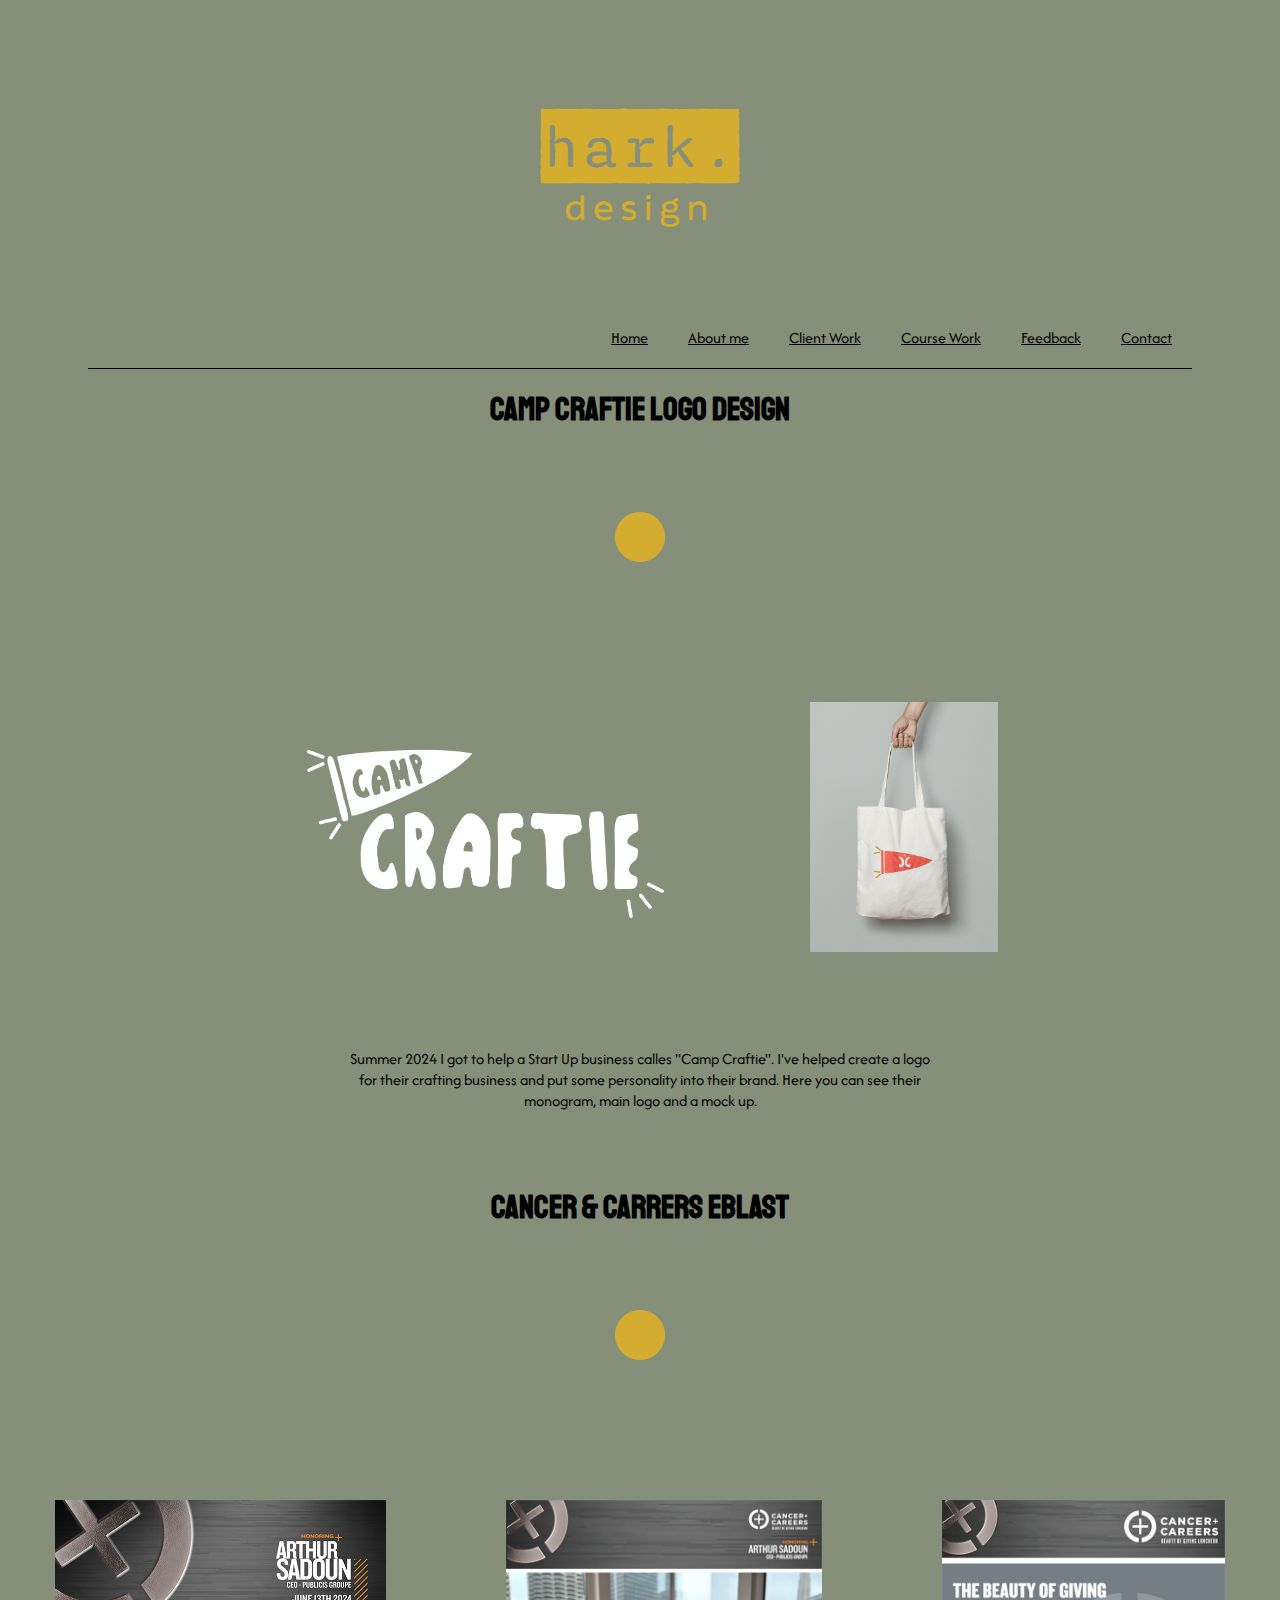
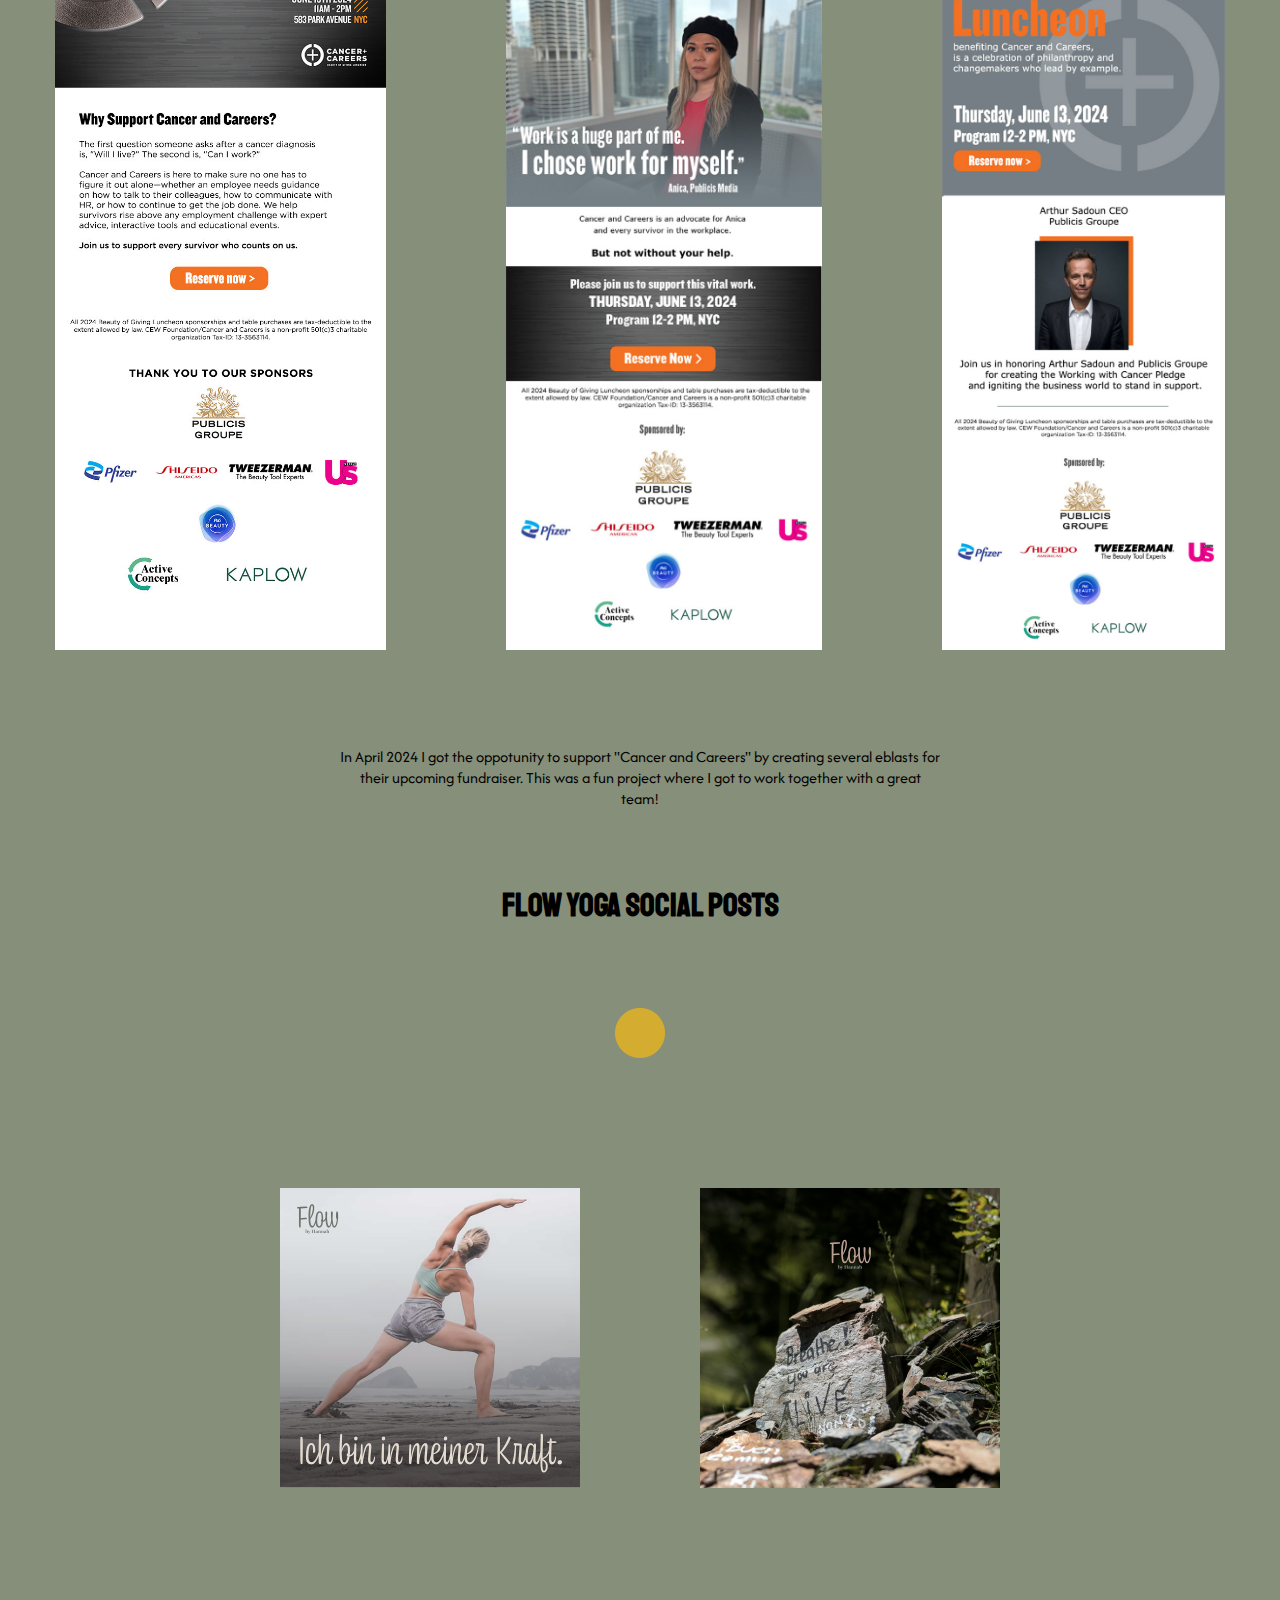
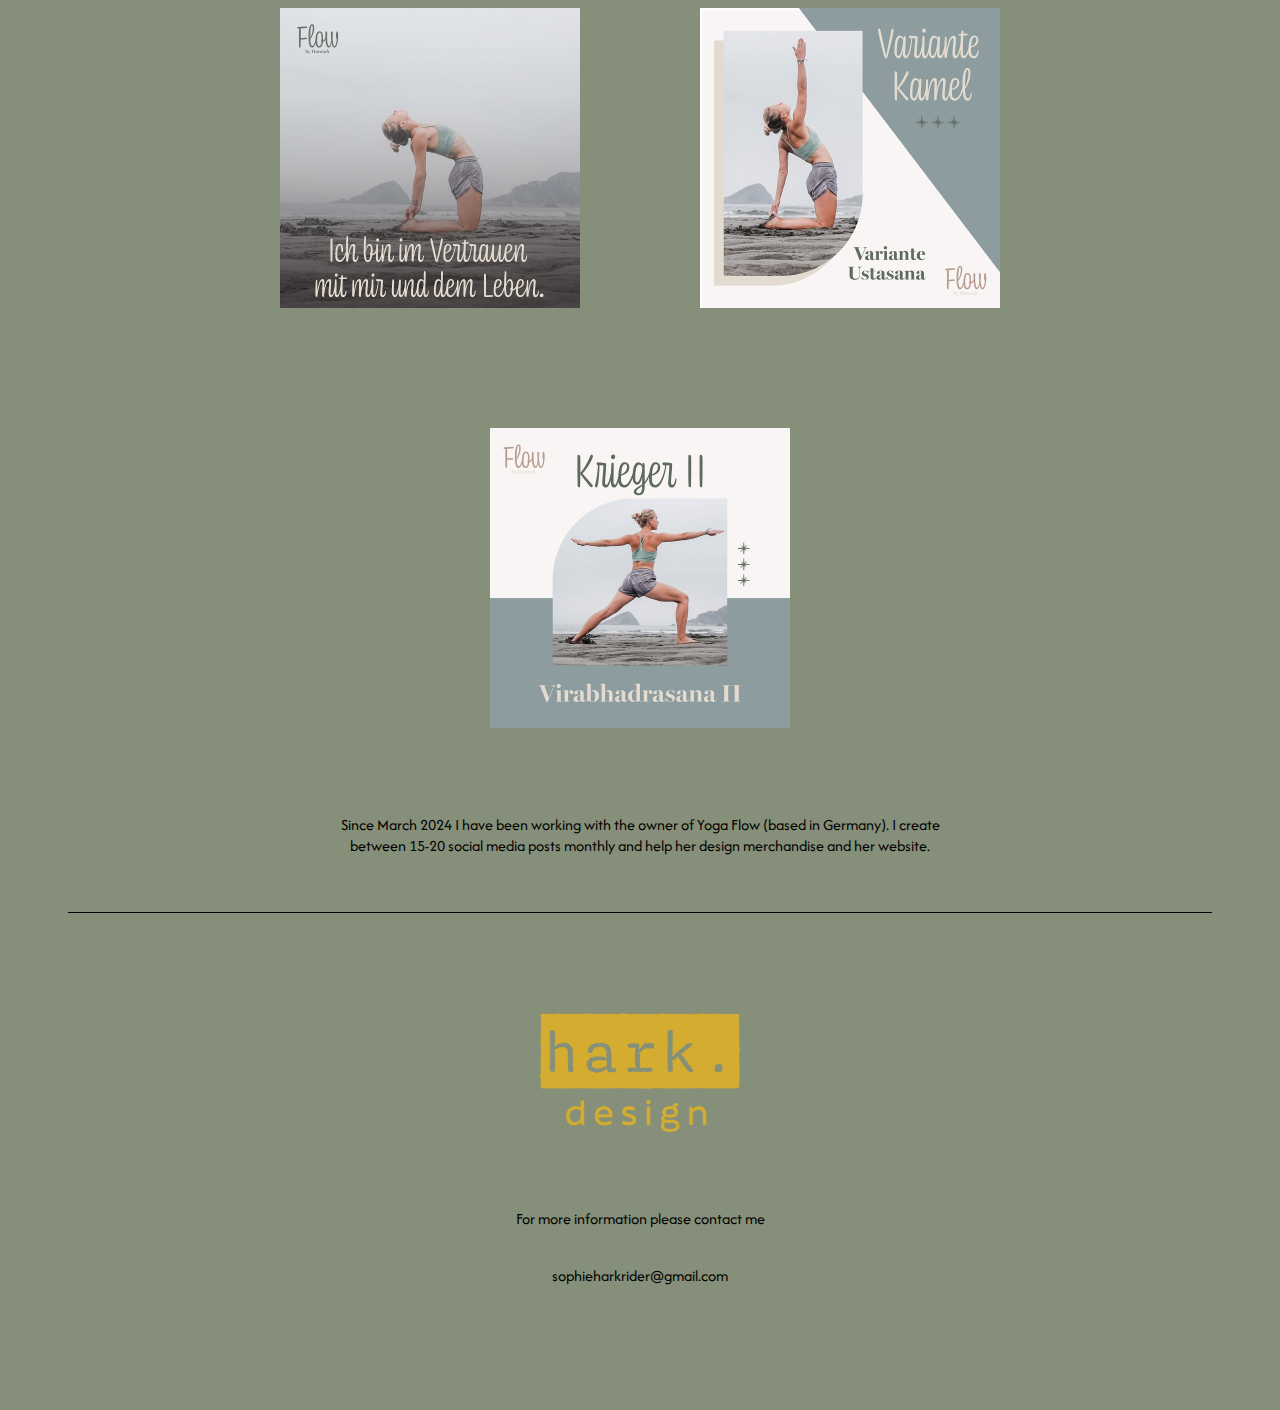
<file: Client.html>
<!DOCTYPE html>
<html lang="en">
  <head>
    <meta charset="utf-8">
    <title>Hark Design Client Work</title>
  <link rel="stylesheet" href="styles.css">
  <script src="https://code.jquery.com/jquery-3.7.1.min.js" integrity="sha256-/JqT3SQfawRcv/BIHPThkBvs0OEvtFFmqPF/lYI/Cxo=" crossorigin="anonymous"></script>
  <script src="script.js"></script>
    <link href="https://fonts.googleapis.com/css2?family=Afacad+Flux:wght@100..1000&display=swap" rel="stylesheet">
    <link href="https://fonts.googleapis.com/css2?family=Staatliches&display=swap" rel="stylesheet">
</head>
<body>
    <nav>
        <section>
            <div class="harklogo">
                <img src="img/harklogo.png" alt="harklogo">
            </div>
        </section>
            <ul>
                <a href="index.html">Home</a>
                <a href="About.html">About me</a>
                <a href="Client.html">Client Work</a>
                <a href="Course.html">Course Work</a>
                <a href="Feedback.html">Feedback</a>
               <a href="Contact.html">Contact</a>
            </ul>
    </nav>
        <h1>Camp Craftie Logo Design</h1>
        <section>
            <img class="dot" src="img/Dot.png" alt="dot">
        </section>
    <div class="ClientGalleryA">
        <img src="img/Finals_CampCraftie_PrimaryLogo.png">
        <img src="img/Client_01c.png">
    </div>

<section>  
    <div class="paragraph">
        <p>
            Summer 2024 I got to help a Start Up business calles "Camp Craftie". I've helped create a logo for their crafting business and put some personality into their brand. 
            Here you can see their monogram, main logo and a mock up. 
        </p>
    </div>
</section>

<h1>Cancer & Carrers Eblast</h1>
<section>
    <img class="dot" src="img/Dot.png" alt="dot">
</section>
    <div class="ClientGalleryB">
        <img src="img/Client_02a.jpg">
        <img src="img/Clien_02b.jpg">
        <img src="img/Client_02c.jpg">
    </div>

<section>  
    <div class="paragraph">
        <p>
            In April 2024 I got the oppotunity to support "Cancer and Careers" by creating several eblasts for their upcoming fundraiser. This was a fun project where I got to work together with
            a great team!
        </p>
    </div>
</section>


<h1>Flow Yoga Social Posts</h1>
<section>
    <img class="dot" src="img/Dot.png" alt="dot">
</section>

    <div class="ClientGalleryC">
        <img src="img/Client_03a.png">
        <img src="img/Client_03b.png">
        <img src="img/Client_03c.png">
        <img src="img/Client_03d.png">
        <img src="img/Client_03e.png">
    </div> 

<section>  
    <div class="paragraph">
        <p>
            Since March 2024 I have been working with the owner of Yoga Flow (based in Germany). I create between 15-20 social media posts monthly and help her design merchandise and her website.
        </p>
    </div>
</section>

<footer>
    <section>
        <div class="harklogo">
            <img src="img/harklogo.png" alt="harklogo">
        </div>
    </section>
    <section>  
        <div class="paragraph">
    <p>For more information please contact me</p>
    <p>sophieharkrider@gmail.com</p>
        </div>
    </section>
</footer>

</body>
</html>
</file>
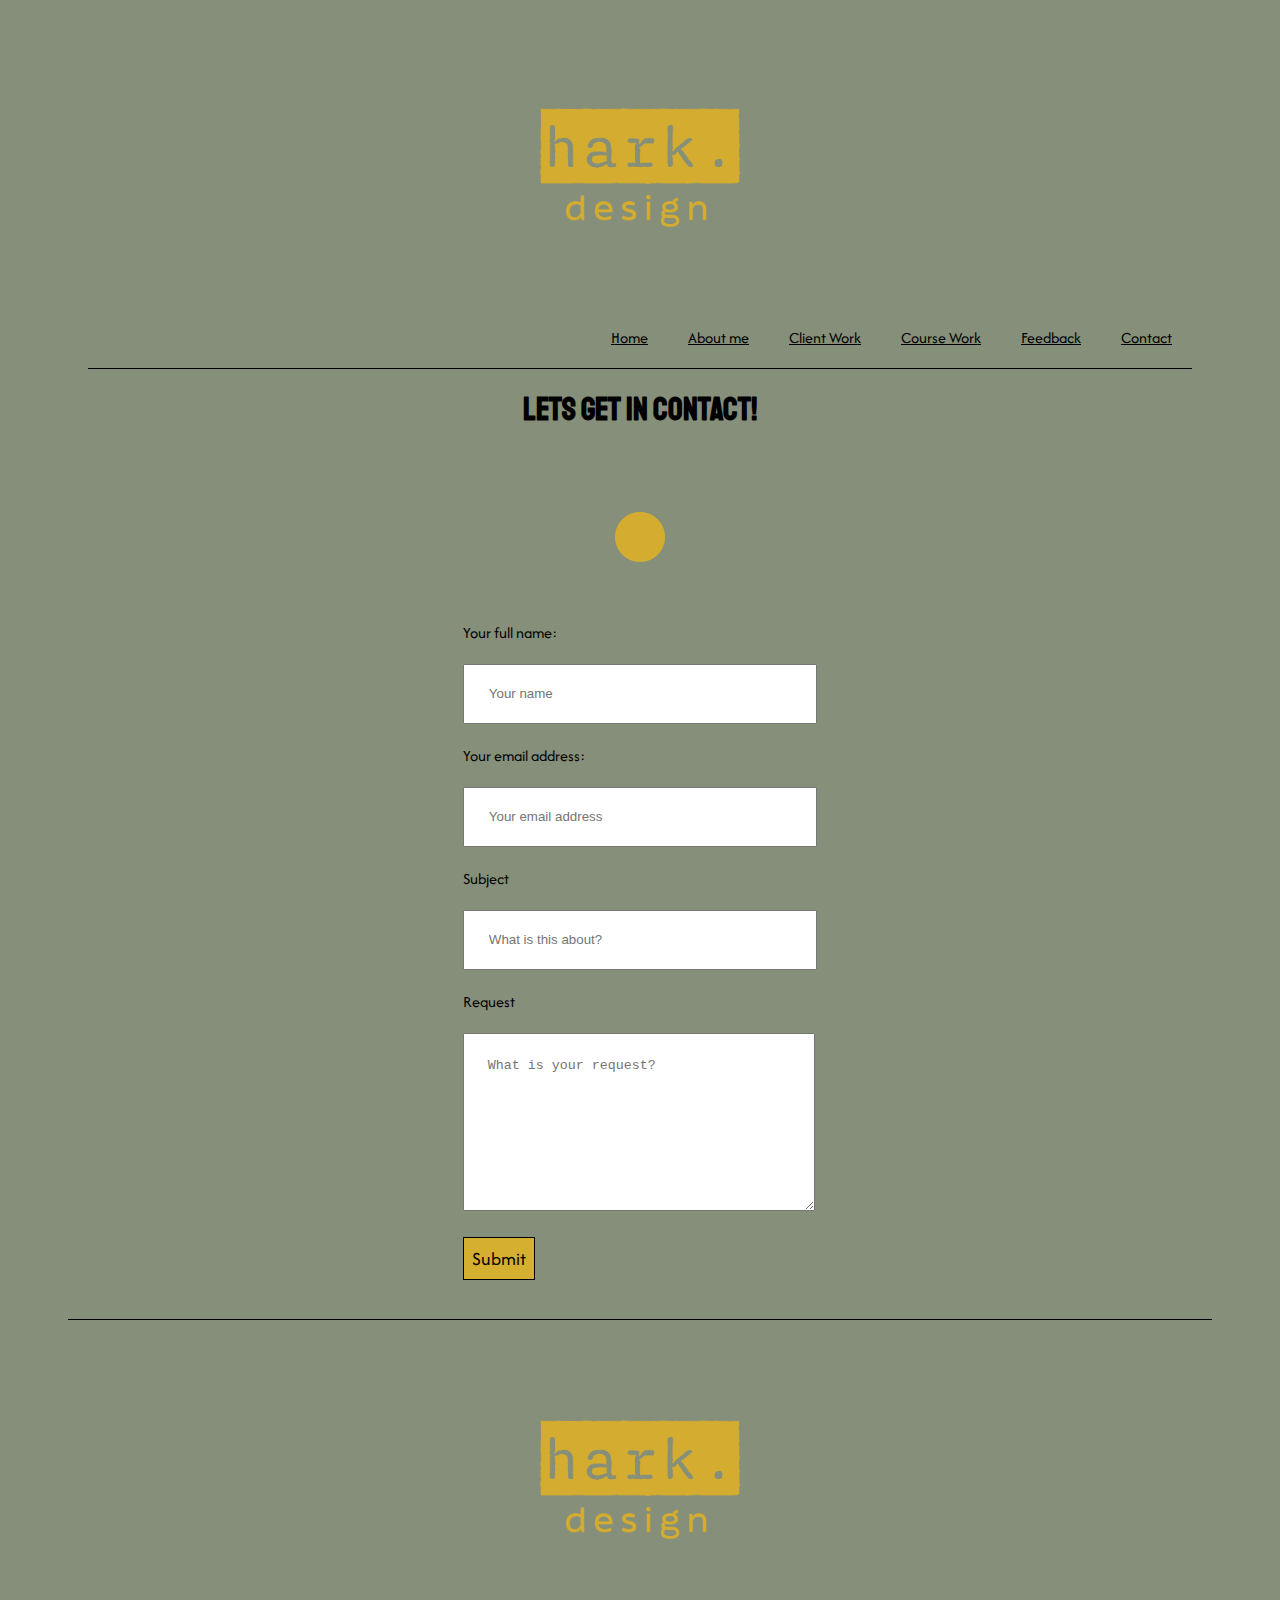
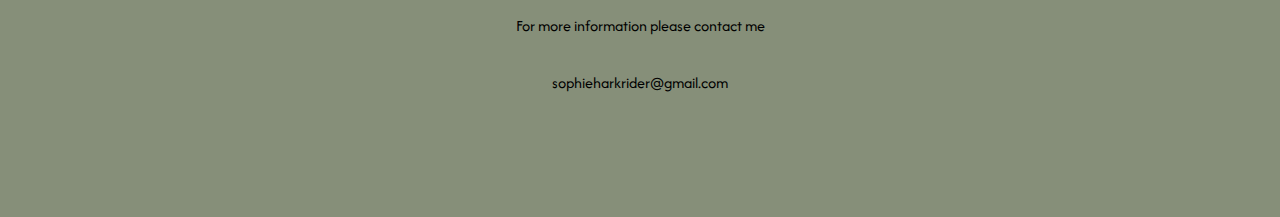
<file: Contact.html>
<!DOCTYPE html>
<html lang="en">
  <head>
    <meta charset="utf-8">
    <title>Hark Design Contact</title>
  <link rel="stylesheet" href="styles.css">
  <link href="https://fonts.googleapis.com/css2?family=Afacad+Flux:wght@100..1000&display=swap" rel="stylesheet">
    <link href="https://fonts.googleapis.com/css2?family=Staatliches&display=swap" rel="stylesheet">
    <script src="https://ajax.googleapis.com/ajax/libs/jquery/3.7.1/jquery.min.js"></script>
  <script src="script.js"></script>

</head>

<body>
    <nav>
        <section>
            <div class="harklogo">
                <img src="img/harklogo.png" alt="harklogo">
            </div>
        </section>
            <ul>
                <a href="index.html">Home</a>
                <a href="About.html">About me</a>
                <a href="Client.html">Client Work</a>
                <a href="Course.html">Course Work</a>
                <a href="Feedback.html">Feedback</a>
               <a href="Contact.html">Contact</a>
            </ul>
    </nav>

    <h1>Lets get in contact!</h1>
    <section>
        <img class="dot" src="img/Dot.png" alt="dot">
    </section>

    <div class="form">
        <form action="mailto:sophieharkrider@gmail.com" method="post" enctype="text/plain">
            <label for="fname">Your full name:</label><br><br>
            <input type="text" id="fname" name="fname" placeholder="Your name"><br><br>
            <label for="email">Your email address:</label><br><br>
            <input type="text" id="email" name="email" placeholder="Your email address"><br><br>
            <label for="Subject">Subject</label><br><br>
            <input type="text" id="subject" name="subject" placeholder="What is this about?"><br><br>
            <label for="request">Request</label><br><br>
            <textarea type="request" id="request" name="request" placeholder="What is your request?"></textarea><br><br>
<input class="ButtonForm" type="Submit" value="Submit"><br><br>
        </form>


    </div>
    <br>
    <footer>
        <section>
            <div class="harklogo">
                <img src="img/harklogo.png" alt="harklogo">
            </div>
        </section>
        <section>  
            <div class="paragraph">
        <p>For more information please contact me</p>
        <p>sophieharkrider@gmail.com</p>
            </div>
        </section>
    </footer>
    </body>
    </html>
</file>
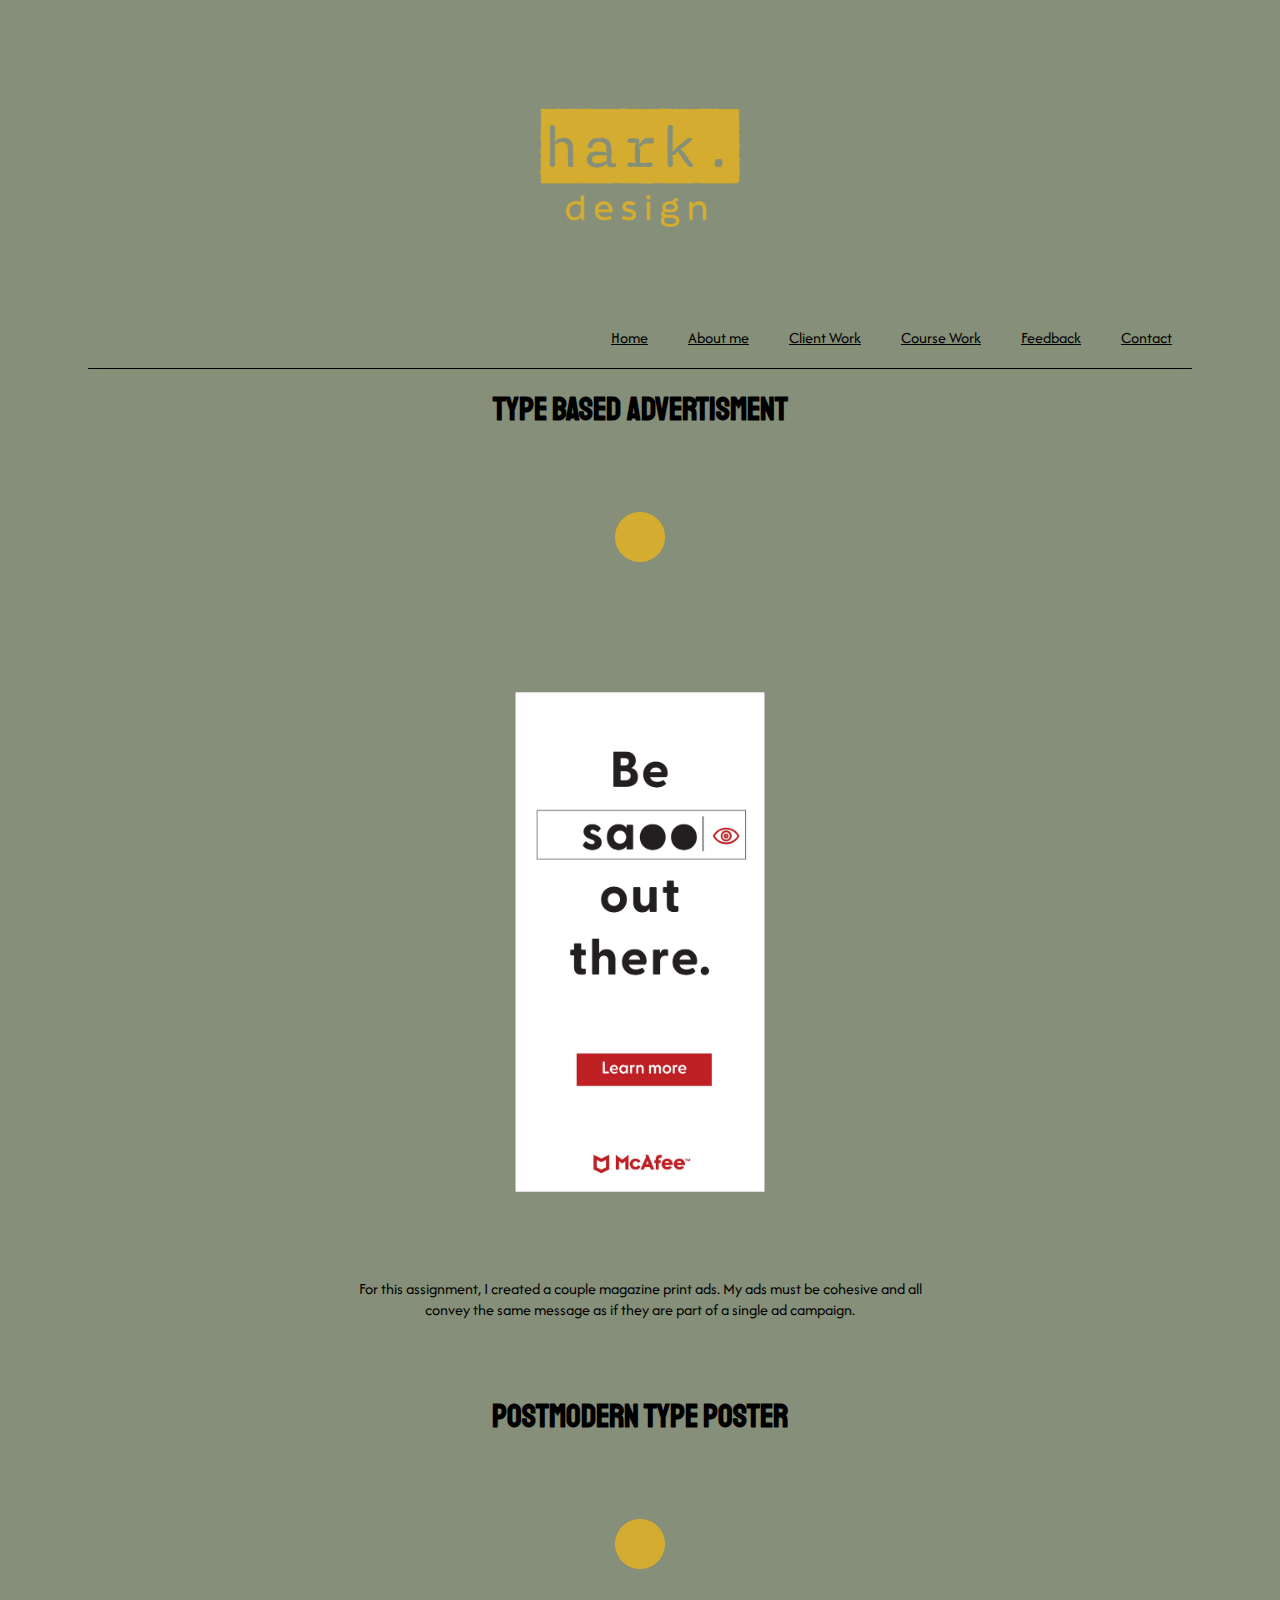
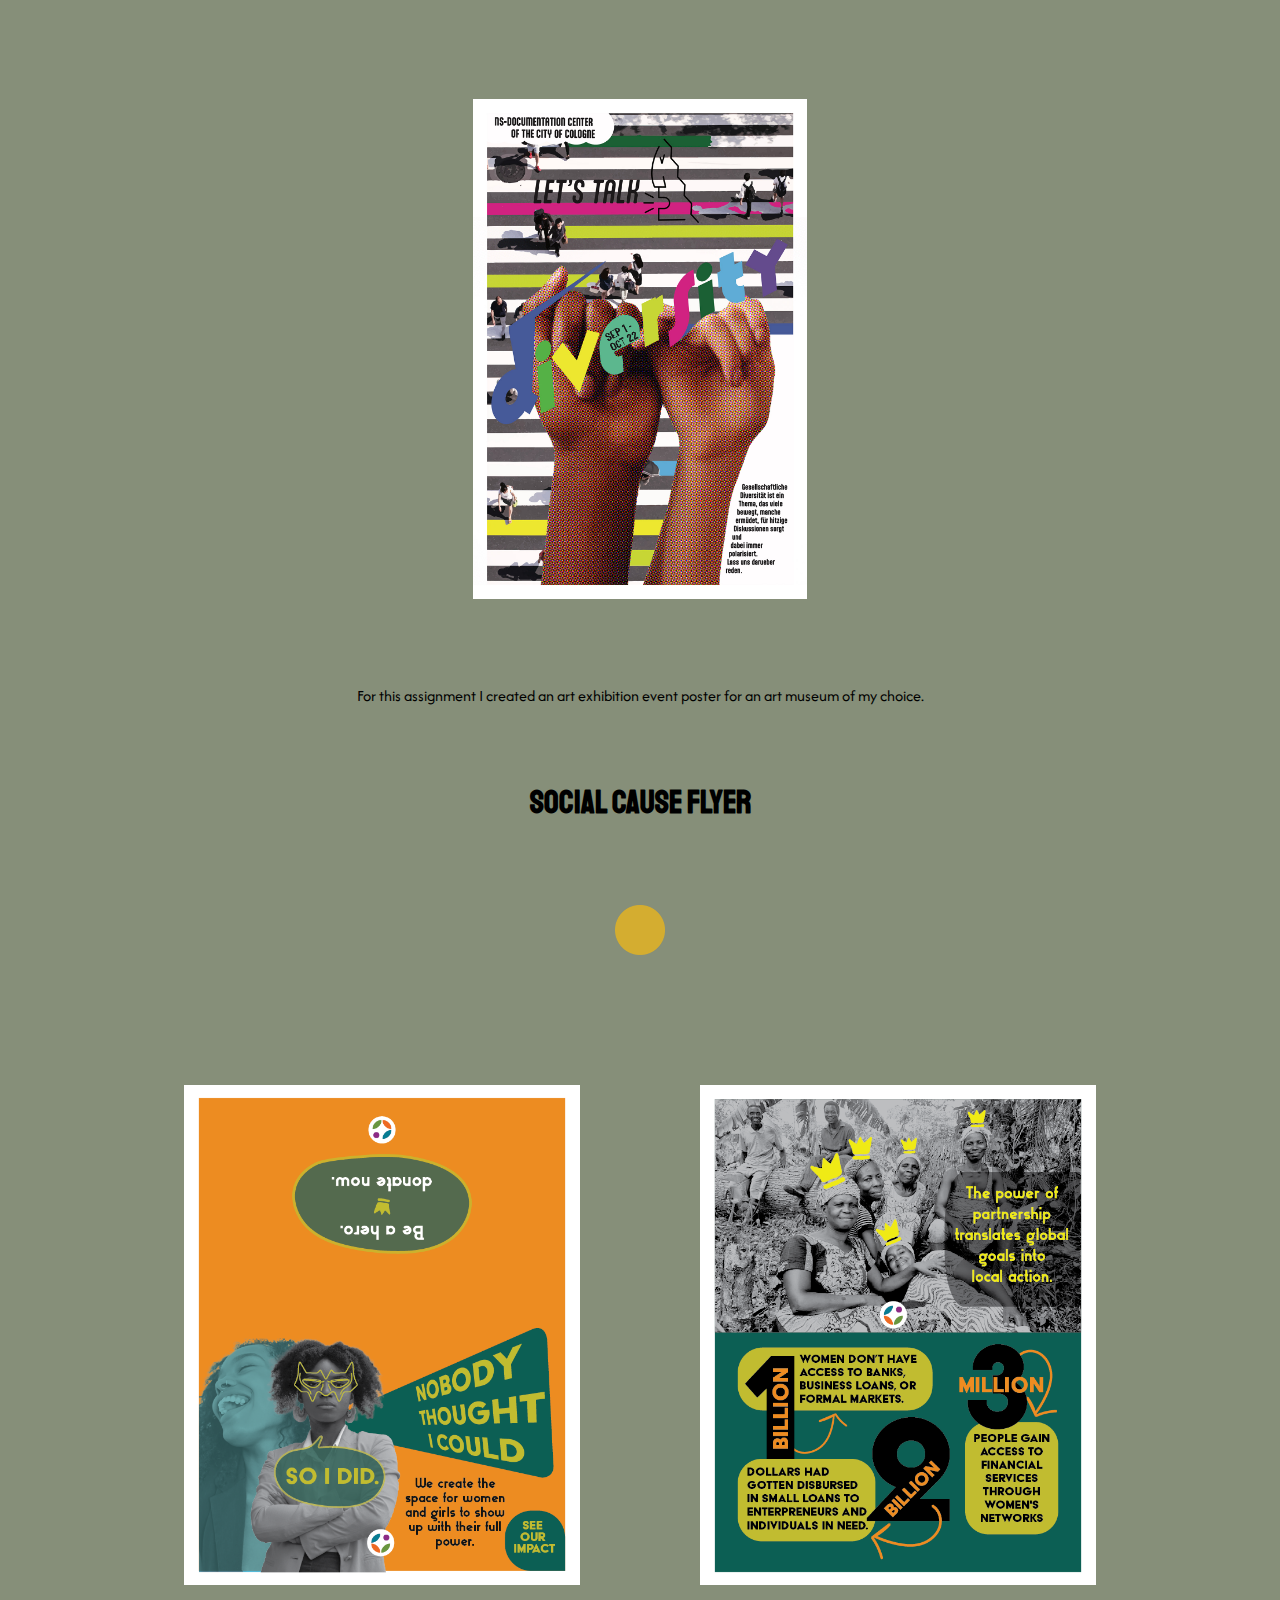
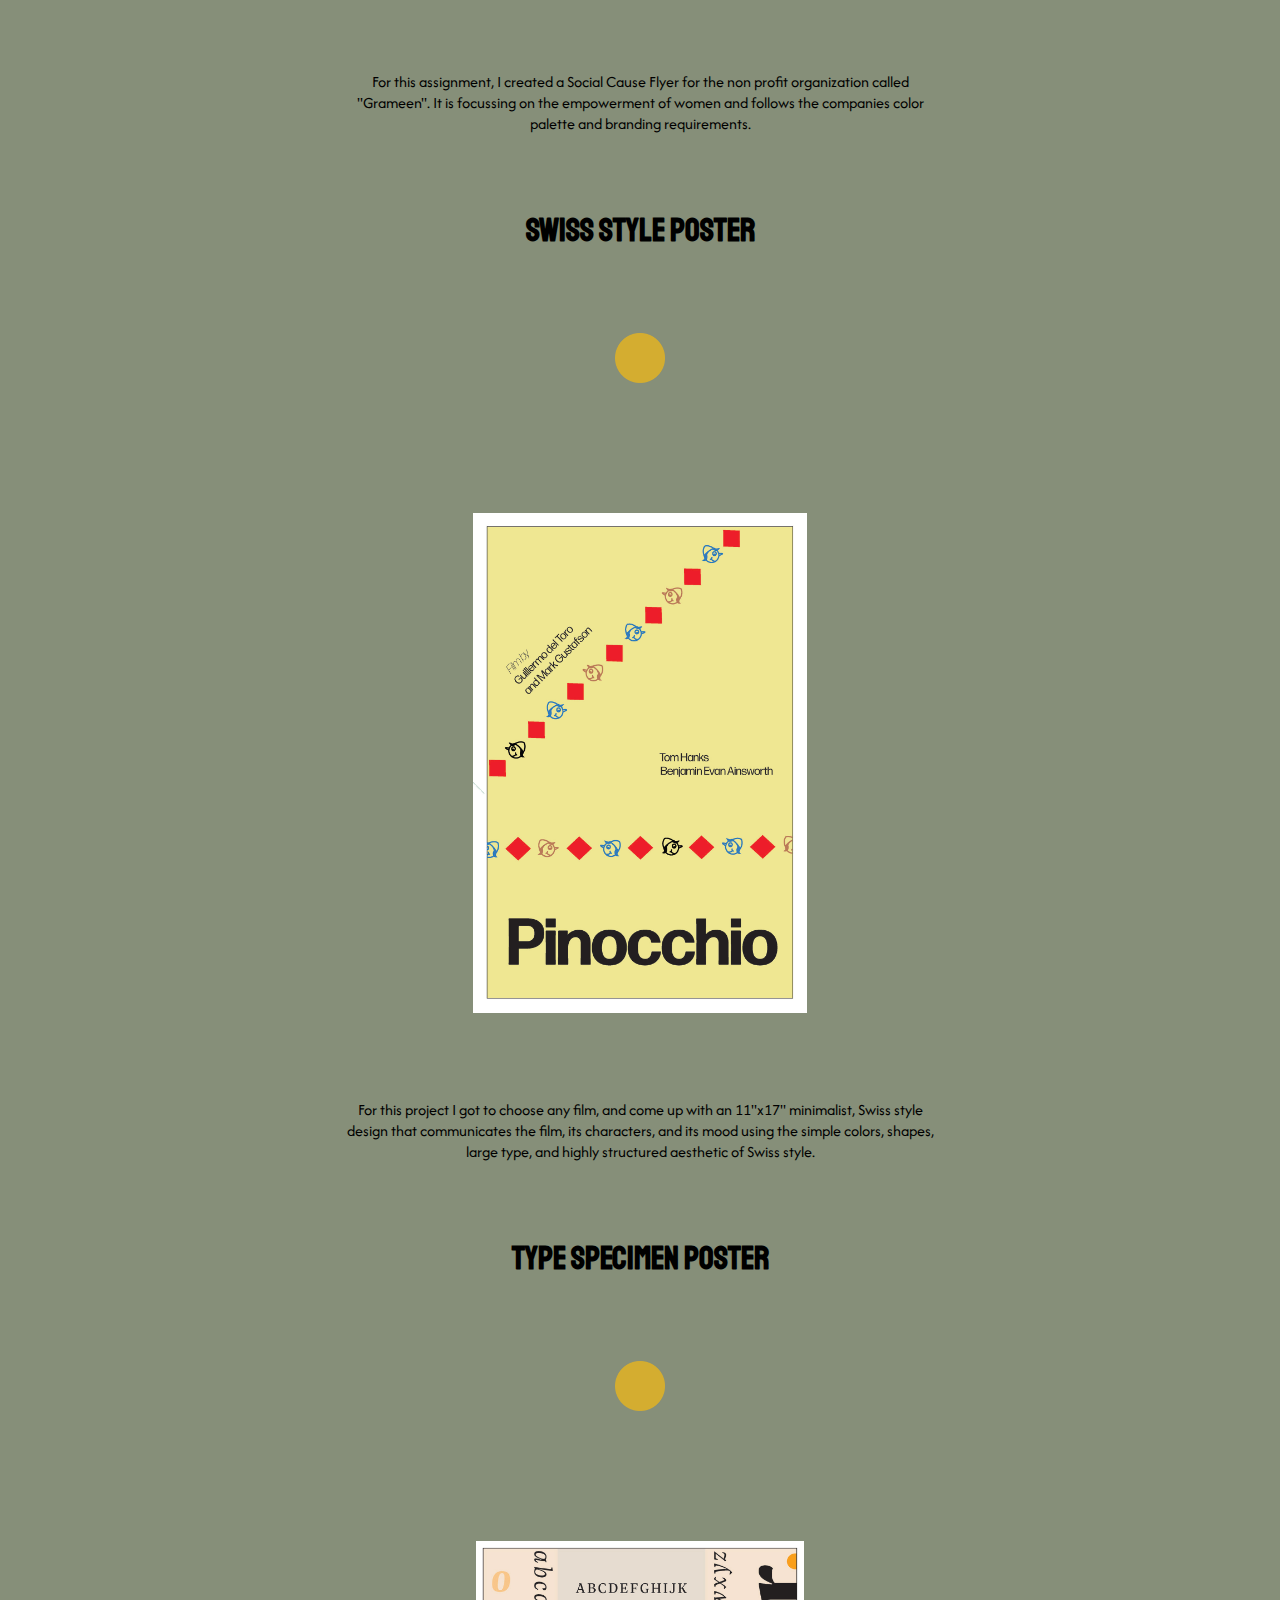
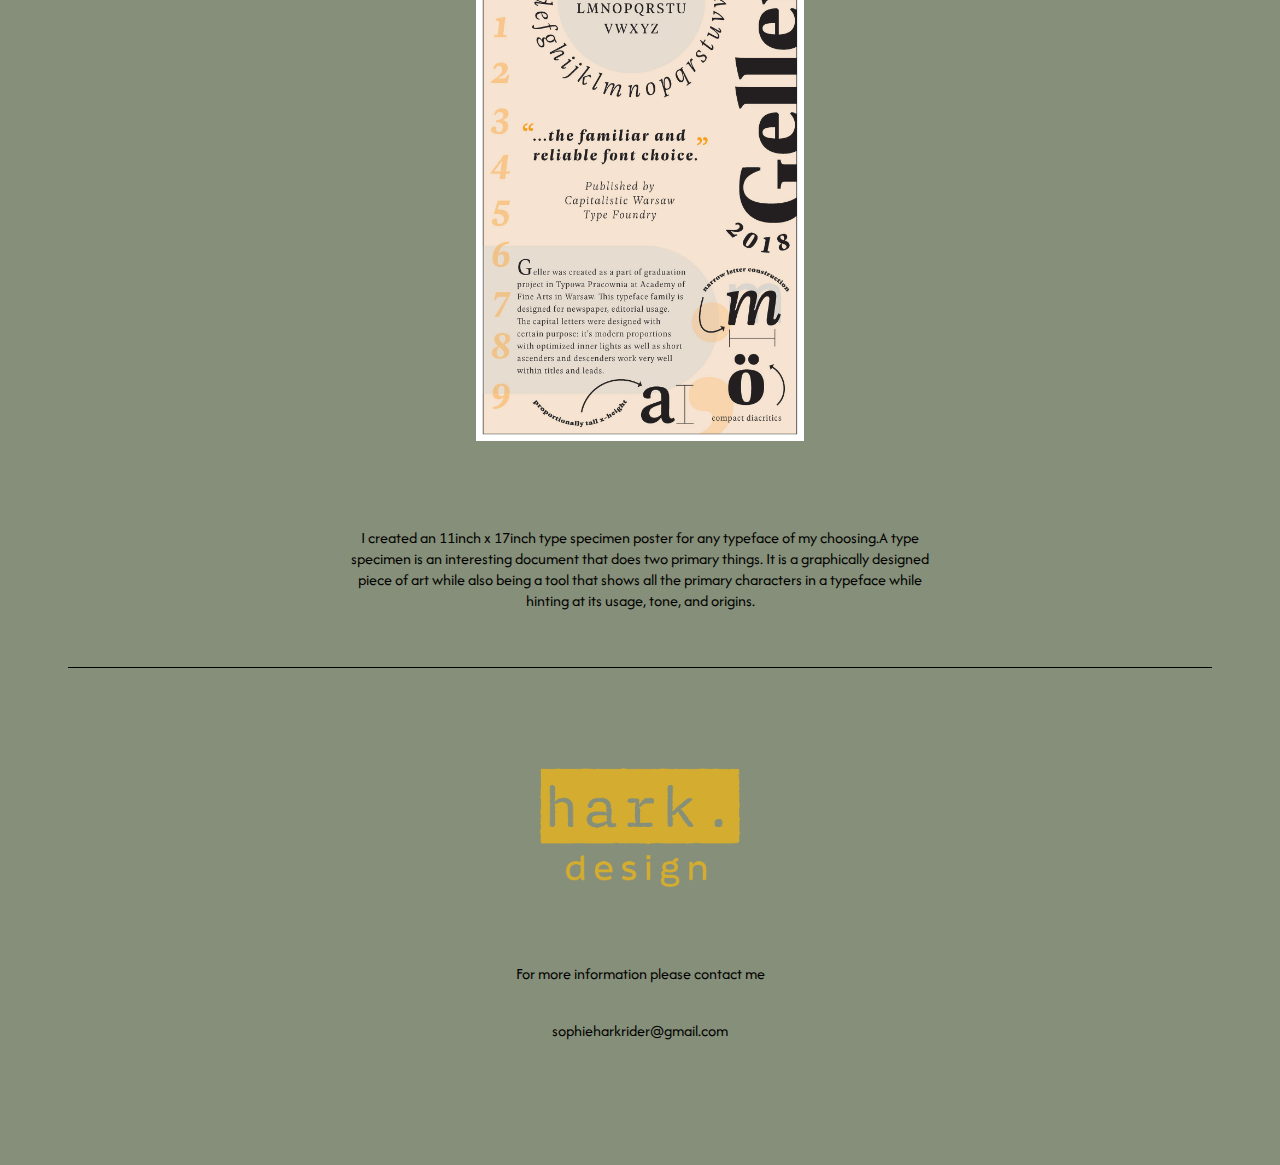
<file: Course.html>
<!DOCTYPE html>
<html lang="en">
  <head>
    <meta charset="utf-8">
    <title>Hark Design Course Work</title>
  <link rel="stylesheet" href="styles.css">
  <script src="https://code.jquery.com/jquery-3.7.1.min.js" integrity="sha256-/JqT3SQfawRcv/BIHPThkBvs0OEvtFFmqPF/lYI/Cxo=" crossorigin="anonymous"></script>
  <script src="script.js"></script>
    <link href="https://fonts.googleapis.com/css2?family=Afacad+Flux:wght@100..1000&display=swap" rel="stylesheet">
    <link href="https://fonts.googleapis.com/css2?family=Staatliches&display=swap" rel="stylesheet">
</head>
<body>
    <nav>
        <section>
            <div class="harklogo">
                <img src="img/harklogo.png" alt="harklogo">
            </div>
        </section>
            <ul>
                <a href="index.html">Home</a>
                <a href="About.html">About me</a>
                <a href="Client.html">Client Work</a>
                <a href="Course.html">Course Work</a>
                <a href="Feedback.html">Feedback</a>
               <a href="Contact.html">Contact</a>
            </ul>
    </nav>
    <h1>Type based advertisment</h1>
    <section>
        <img class="dot" src="img/Dot.png" alt="dot">
    </section>
    <div class="CourseGalleryA">
        <img src="img/Course_01.jpg">
    </div>

<section>  
    <div class="paragraph">
        <p>
            For this assignment, I created a couple magazine print ads. 
            My ads must be cohesive and all convey the same message as if they are part of a single ad campaign.
        </p>
    </div>
</section>

<h1>Postmodern Type Poster</h1>
<section>
    <img class="dot" src="img/Dot.png" alt="dot">
</section>
    <div class="CourseGalleryA">
        <img src="img/Course_02.jpg">
    </div>

<section>  
    <div class="paragraph">
        <p>
            For this assignment I created an art exhibition event poster for an art museum of my choice.
        </p>
    </div>
</section>

<h1>Social Cause Flyer</h1>
<section>
    <img class="dot" src="img/Dot.png" alt="dot">
</section>
    <div class="CourseGalleryA">
        <img src="img/Course_03a.png">
        <img src="img/Course_03b.png">

    </div>

<section>  
    <div class="paragraph">
        <p>
            For this assignment, I created a Social Cause Flyer for the non profit organization called "Grameen". It is focussing on the empowerment of women and follows
            the companies color palette and branding requirements. 
        </p>
    </div>
</section>

<h1>Swiss Style Poster</h1>
<section>
    <img class="dot" src="img/Dot.png" alt="dot">
</section>
    <div class="CourseGalleryA">
        <img src="img/Course_04.jpg">

    </div>

<section>  
    <div class="paragraph">
        <p>
            For this project I got to choose any film, and come up with an 11"x17" minimalist, 
            Swiss style design that communicates the film, its characters, 
            and its mood using the simple colors, shapes, large type, and highly structured aesthetic of Swiss style.
        </p>
    </div>
</section>

<h1>Type Specimen Poster</h1>
<section>
    <img class="dot" src="img/Dot.png" alt="dot">
</section>
    <div class="CourseGalleryA">
        <img src="img/Course_05.jpg">

    </div>

<section>  
    <div class="paragraph">
        <p>
            I created an 11inch x 17inch type specimen poster for any typeface of my choosing.A type specimen 
            is an interesting document that does two primary things. It is a graphically designed piece of art 
            while also being a tool that shows all the primary characters in a typeface while hinting at its usage, tone, and origins.
        </p>
    </div>
</section>

    <footer>
        <section>
            <div class="harklogo">
                <img src="img/harklogo.png" alt="harklogo">
            </div>
        </section>
        <section>  
            <div class="paragraph">
        <p>For more information please contact me</p>
        <p>sophieharkrider@gmail.com</p>
            </div>
        </section>
    </footer>
    
    </body>
    </html>
</file>
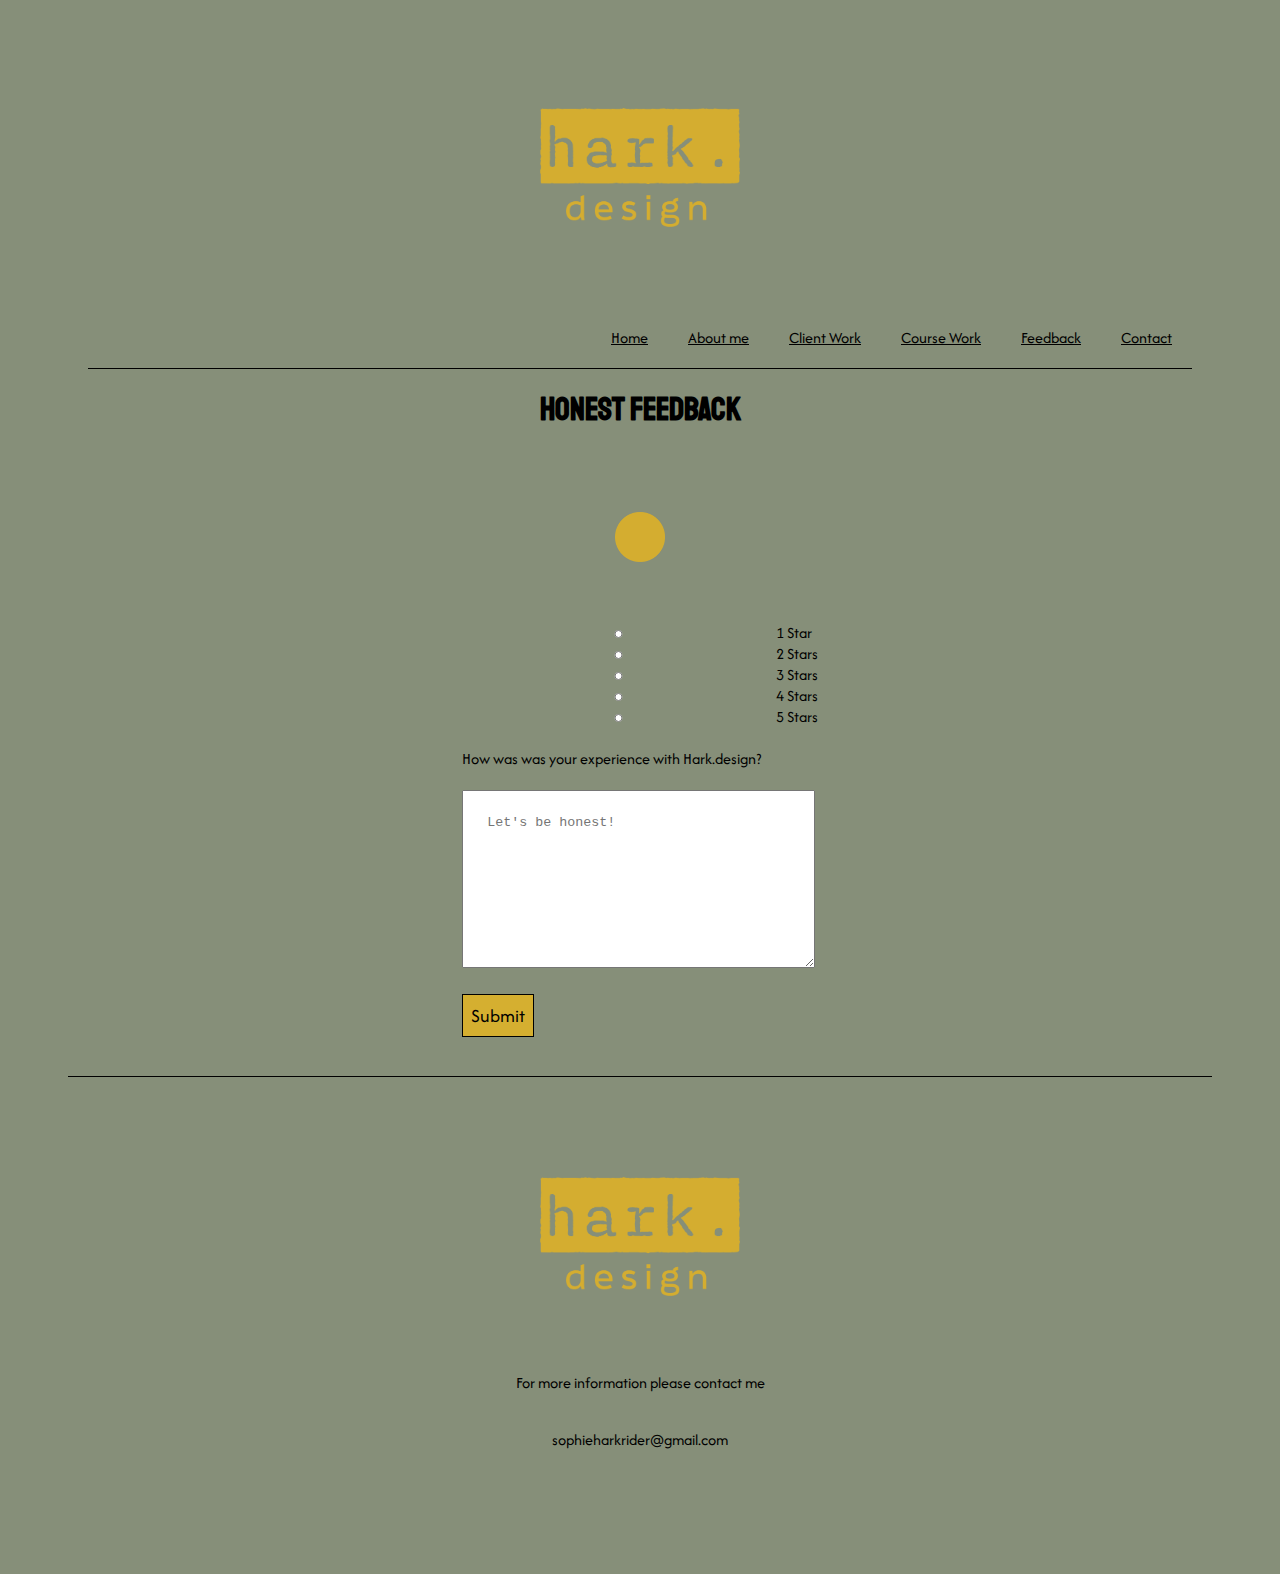
<file: Feedback.html>
<!DOCTYPE html>
<html lang="en">
  <head>
    <meta charset="utf-8">
    <title>Hark Design Feedback</title>
  <link rel="stylesheet" href="styles.css">
  <link href="https://fonts.googleapis.com/css2?family=Afacad+Flux:wght@100..1000&display=swap" rel="stylesheet">
    <link href="https://fonts.googleapis.com/css2?family=Staatliches&display=swap" rel="stylesheet">
    <script src="https://ajax.googleapis.com/ajax/libs/jquery/3.7.1/jquery.min.js"></script>
  <script src="script.js"></script>

</head>

<body>
    <nav>
        <section>
            <div class="harklogo">
                <img src="img/harklogo.png" alt="harklogo">
            </div>
        </section>
            <ul>
                <a href="index.html">Home</a>
                <a href="About.html">About me</a>
                <a href="Client.html">Client Work</a>
                <a href="Course.html">Course Work</a>
                <a href="Feedback.html">Feedback</a>
               <a href="Contact.html">Contact</a>
            </ul>
    </nav>
    <h1>Honest Feedback</h1>
    <section>
        <img class="dot" src="img/Dot.png" alt="dot">
    </section>
    <div class="form">
        <form action="mailto:sophieharkrider@gmail.com" method="post" enctype="text/plain">
                <input type="radio" id="1Star" name="fav_language" value="1 Star">
                <label for="1star">1 Star</label><br>
                <input type="radio" id="2Stars" name="fav_language" value="2 Stars">
                <label for="2stars">2 Stars</label><br>
                <input type="radio" id="3Stars" name="fav_language" value="3 Stars">
                <label for="3stars">3 Stars</label><br>
                <input type="radio" id="4Starts" name="fav_language" value="4 Stars">
                <label for="4stars">4 Stars</label><br>
                <input type="radio" id="5Stars" name="fav_language" value="5 Stars">
                <label for="5stars">5 Stars</label><br><br>
            

            <label for="experience">How was was your experience with Hark.design?</label><br><br>
            <textarea type="request" id="request" name="request" placeholder="Let's be honest!"></textarea><br><br>
<input class="ButtonForm" type="Submit" value="Submit"><br><br>
        </form>


    </div>
    <br>
    <footer>
        <section>
            <div class="harklogo">
                <img src="img/harklogo.png" alt="harklogo">
            </div>
        </section>
        <section>  
            <div class="paragraph">
        <p>For more information please contact me</p>
        <p>sophieharkrider@gmail.com</p>
            </div>
        </section>
    </footer>
    </body>
    </html>
</file>
<file: styles.css>
html{
margin: 0;
padding: 0;
box-sizing: border-box;
}

body{
    padding-left: 60px;
    padding-right: 60px;
    background-color: #868F79;
}

nav ul{
display: flex;
justify-content: end;
list-style-type: none;
padding: 0%;
margin: 20px;
border-bottom: 1.5px solid black;
}

nav ul a{
    color: black;
    padding: 20px;
    text-decoration: none;
    font-family: "Afacad Flux", sans-serif;
    text-decoration: underline;
}


.harklogo img{
    height: auto;
    width: 200px;
    padding-top: 100px;
}

section{
    display: flex;
    text-align: center;
    justify-content: center;
    align-items: center;
    padding-left: 60px;
    padding-right: 60px;
    
}

p {
    text-align: center;
    justify-content: center;
    max-width: 600px;
    align-items: center; 
    font-family: "Afacad Flux", sans-serif;
    padding-bottom: 20px;
}

.paragraph {
    justify-content: center;
    text-align: center;
    align-items: center; 
    max-width: 600px;
    padding-bottom: 20px;
    
}

h1 {
    display: flex;
    justify-content: center;
    align-items: center;
    font-family: "Staatliches";
    
}

img{
    display: flex;
    justify-content: center;
    align-items: center; 
    width: 900px;
    height: auto;
    padding-top: 60px;
    padding-bottom: 60px;
    padding-left: 60px;
    padding-right: 60px;
}

.imgme img{
    border: 5px #D5AF30;
    padding: 5px;
    border-radius: 10px;
}
.dot{
    display: flex;
    justify-content: center;
    align-items: center;
    width: 50px;
    height: auto;
}


footer{
    border-top: 1.5px solid black;
    padding-bottom: 60px;
}

footer p {
    border: 0;
}

.ClientGalleryA{
    display: flex;
    justify-content: center;
    align-items: row; 
   margin: 20px;
}

.ClientGalleryA img{
    width: auto;
    height: 250px;
}

.ClientGalleryB{
    display: flex;
    justify-content: center;
    align-items: row; 
   margin: 20px;
}

.ClientGalleryB img{
    width: auto;
    height: 750px;
}

.ClientGalleryC{
    display: flex;
    flex-wrap: wrap;
    justify-content: center;
    align-items: row; 
   margin: 10px;
}

.ClientGalleryC img{
    width: auto;
    height: 300px;
}


.CourseGalleryA{
    display: flex;
    flex-wrap: wrap;
    justify-content: center;
    align-items: row; 
   margin: 10px;
}

.CourseGalleryA img{
    width: auto;
    height: 500px;
}

.imgme img{
    display: flex;
    justify-content: center;
    max-width: 400px;
    height: auto;

}

.video  {
    padding-bottom: 10px;
}

.Button {
    background-color: #D5AF30;
    color: black;
    padding: 10px 20px;
    border: 1px solid black;
    text-decoration: none;
    font-family: "Afacad Flux", sans-serif;
    padding-top: 10px;
}

.Button1{
    background-color: #D5AF30;
    color: black;
    padding: 10px 20px;
    border: 1px solid black;
    text-decoration: none;
    font-family: "Afacad Flux", sans-serif;
    padding-top: 10px;
}

.Button2{
    background-color: #D5AF30;
    color: black;
    padding: 10px 20px;
    border: 1px solid black;
    text-decoration: none;
    font-family: "Afacad Flux", sans-serif;
    padding-top: 10px;
}
#div1{
    width:80px;
    height:80px;
    display:none;
    background-color:#D5AF30;
    color: black;
    padding: 10px 20px;
    border: 1px solid black;
    text-decoration: none;
    font-family: "Afacad Flux", sans-serif;
}

#div2{
    width:80px;
    height:80px;
    display:none;
    background-color:#D5AF30;
    color: black;
    padding: 10px 20px;
    border: 1px solid black;
    text-decoration: none;
    font-family: "Afacad Flux", sans-serif;
}

#div3{
    width:80px;
    height:80px;
    display:none;
    background-color:#D5AF30;
    color: black;
    padding: 10px 20px;
    border: 1px solid black;
    text-decoration: none;
    font-family: "Afacad Flux", sans-serif;
}

.form {
    display: flex;
    justify-content: center;
    justify-items: center;
    text-align: left;
    align-items: center; 
    text-decoration: none;
    font-family: "Afacad Flux", sans-serif;
}

.form input{
    padding: 1.5rem;
    width: 8cm;
    height: .5rem;

}

.form textarea{
    padding: 1.5rem;
    width: 8cm;
    height: 8rem;
}


.form .ButtonForm{
    background-color: #D5AF30;
    color: black;
    font-size: larger;
    border: 1px solid black;
    font-family: "Afacad Flux", sans-serif;
    padding: .5rem;
    width: auto;
    height: auto;
}

.form .radio{
    display: flex;
    justify-content: center;
    justify-items: center;
    text-align: left;
    align-items: center; 
    text-decoration: none;
    font-family: "Afacad Flux", sans-serif;
}
</file>
